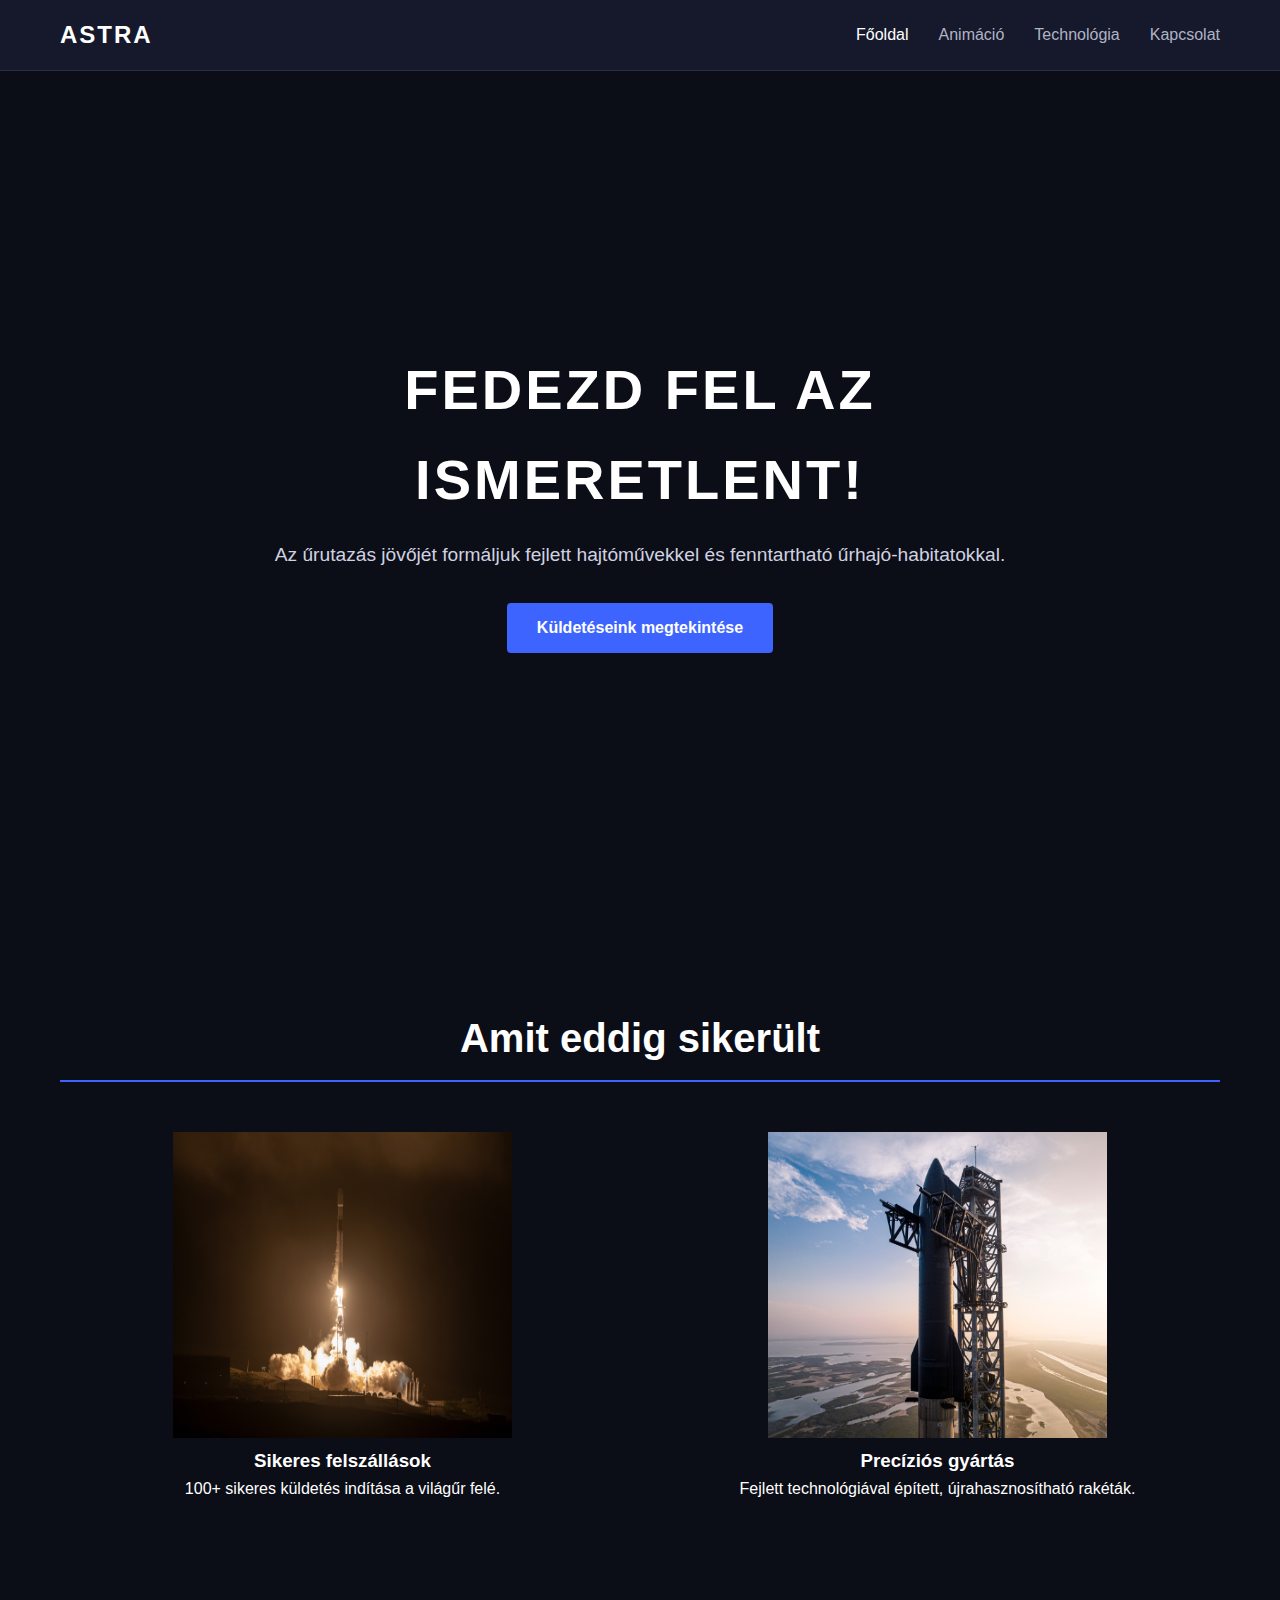
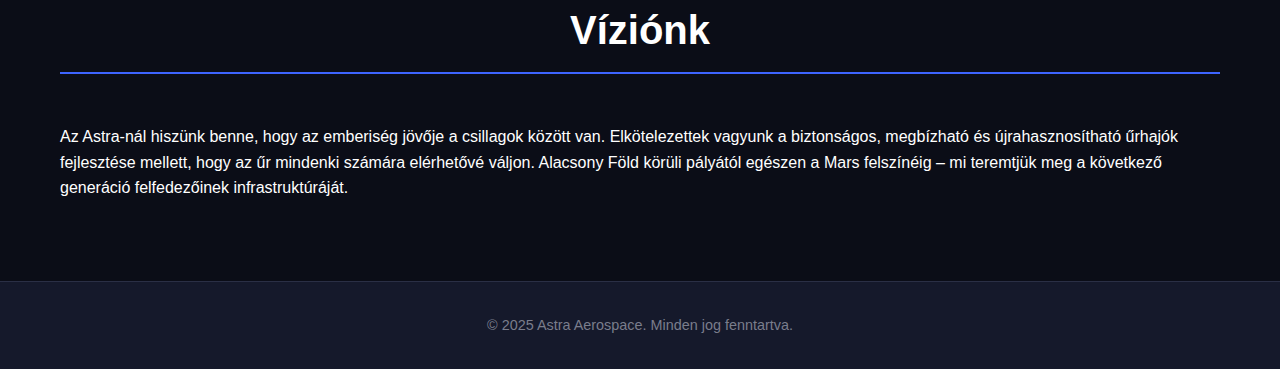
<file: index.html>
<!DOCTYPE html>
<html lang="hu">

<head>
    <meta charset="UTF-8">
    <meta name="viewport" content="width=device-width, initial-scale=1.0">
    <title>Astra Aerospace | Főoldal</title>
    <link rel="stylesheet" href="css/style.css">
</head>

<body>

    <header>
        <div class="container">
            <nav>
                <a href="index.html" class="logo">ASTRA</a>
                <ul class="nav-links">
                    <li><a href="index.html" class="active">Főoldal</a></li>
                    <li><a href="animation.html">Animáció</a></li>
                    <li><a href="table.html">Technológia</a></li>
                    <li><a href="form.html">Kapcsolat</a></li>
                </ul>
            </nav>
        </div>
    </header>

    <main>
        <section class="hero">
            <div class="container hero-content">
                <h1>Fedezd fel az ismeretlent!</h1>
                <p>Az űrutazás jövőjét formáljuk fejlett hajtóművekkel és fenntartható űrhajó-habitatokkal.</p>
                <a href="missions.html" class="btn">Küldetéseink megtekintése</a>
            </div>
        </section>

        <section class="content-section">
            <div class="container">
                <h2>Amit eddig sikerült</h2>
                <div class="missions-grid">
                    <div class="mission-card">
                        <a href="https://www.flickr.com/photos/spacex/52822649093/in/photostream/">
                            <img src="images/52822649093_8e7714f3c7_o.jpg" alt="" style="width: 60%; height: 100%;">
                            <h3>Sikeres felszállások</h3>
                            <p>100+ sikeres küldetés indítása a világűr felé.</p>
                        </a>
                    </div>
                    <div class="mission-card">
                        <a href="https://www.flickr.com/photos/spacex/52822624215/">
                            <img src="images/52822624215_2e5d62e50a_o.jpg" alt="" style="width: 60%; height: 100%;">
                            <h3>Precíziós gyártás</h3>
                            <p>Fejlett technológiával épített, újrahasznosítható rakéták.</p>
                        </a>
                    </div>
                </div>
            </div>
        </section>

        <section class="content-section">
            <div class="container">
                <h2>Víziónk</h2>
                <p>
                    Az Astra-nál hiszünk benne, hogy az emberiség jövője a csillagok között van.
                    Elkötelezettek vagyunk a biztonságos, megbízható és újrahasznosítható űrhajók fejlesztése mellett,
                    hogy az űr mindenki számára elérhetővé váljon.
                    Alacsony Föld körüli pályától egészen a Mars felszínéig – mi teremtjük meg a következő generáció
                    felfedezőinek infrastruktúráját.
                </p>
            </div>
        </section>
    </main>

    <footer>
        <div class="container">
            <p>&copy; 2025 Astra Aerospace. Minden jog fenntartva.</p>
        </div>
    </footer>

</body>

</html>
</file>
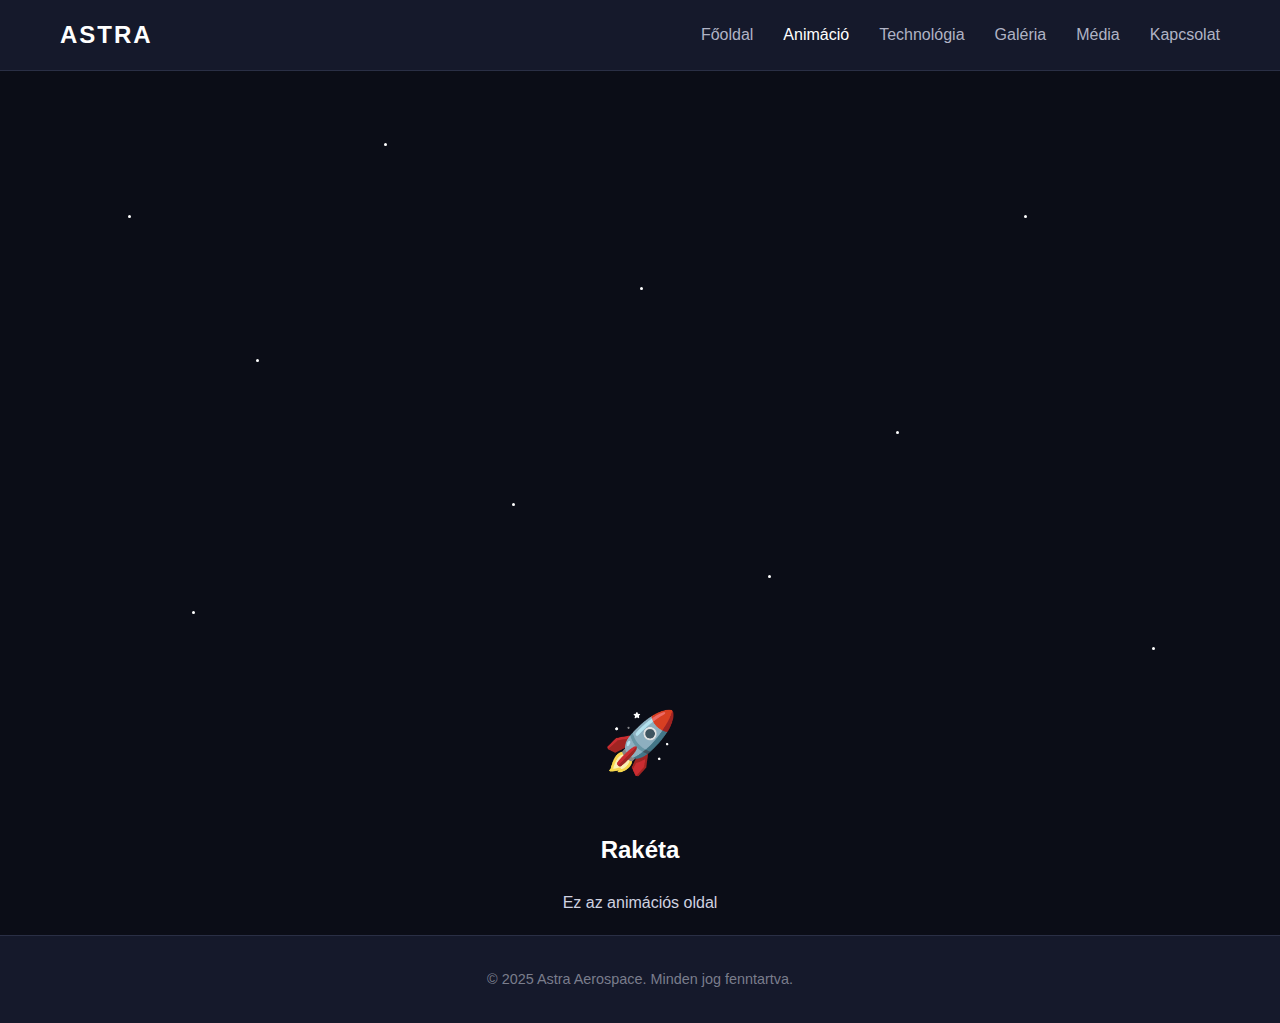
<file: animation.html>
<!DOCTYPE html>
<html lang="hu">

<head>
    <meta charset="UTF-8">
    <meta name="viewport" content="width=device-width, initial-scale=1.0">
    <title>Animáció</title>
    <link rel="stylesheet" href="css/style.css">
    <link rel="stylesheet" href="css/animation.css">
</head>

<body>
    <header>
        <div class="container">
            <nav>
                <a href="index.html" class="logo">ASTRA</a>
                <ul class="nav-links">
                    <li><a href="index.html">Főoldal</a></li>
                    <li><a href="animation.html" class="active">Animáció</a></li>
                    <li><a href="table.html">Technológia</a></li>
                    <li><a href="gallery.html">Galéria</a></li>
                    <li><a href="media.html">Média</a></li>
                    <li><a href="form.html">Kapcsolat</a></li>
                </ul>
            </nav>
        </div>
    </header>
    <main>
        <section class="animation-section">
            <div class="animation-container">
                <div class="star" style="left: 10%; top: 20%;"></div>
                <div class="star" style="left: 20%; top: 40%;"></div>
                <div class="star" style="left: 30%; top: 10%;"></div>
                <div class="star" style="left: 40%; top: 60%;"></div>
                <div class="star" style="left: 50%; top: 30%;"></div>
                <div class="star" style="left: 60%; top: 70%;"></div>
                <div class="star" style="left: 70%; top: 50%;"></div>
                <div class="star" style="left: 80%; top: 20%;"></div>
                <div class="star" style="left: 90%; top: 80%;"></div>
                <div class="star" style="left: 15%; top: 75%;"></div>
                <div class="rocket">
                    <div class="rocket-body">🚀</div>
                </div>
            </div>
            <div class="container" style="position: relative; z-index: 10;">
                <h2 style="color: white; text-align: center; margin-top: 40px;">Rakéta</h2>
                <p
                    style="color: #d0d2e0; text-align: center; max-width: 600px; margin: 20px auto; font-family: Arial, Helvetica, sans-serif;">
                    Ez az animációs oldal
                </p>
            </div>
        </section>
    </main>
    <footer>
        <div class="container">
            <p>&copy; 2025 Astra Aerospace. Minden jog fenntartva.</p>
        </div>
    </footer>
</body>

</html>
</file>
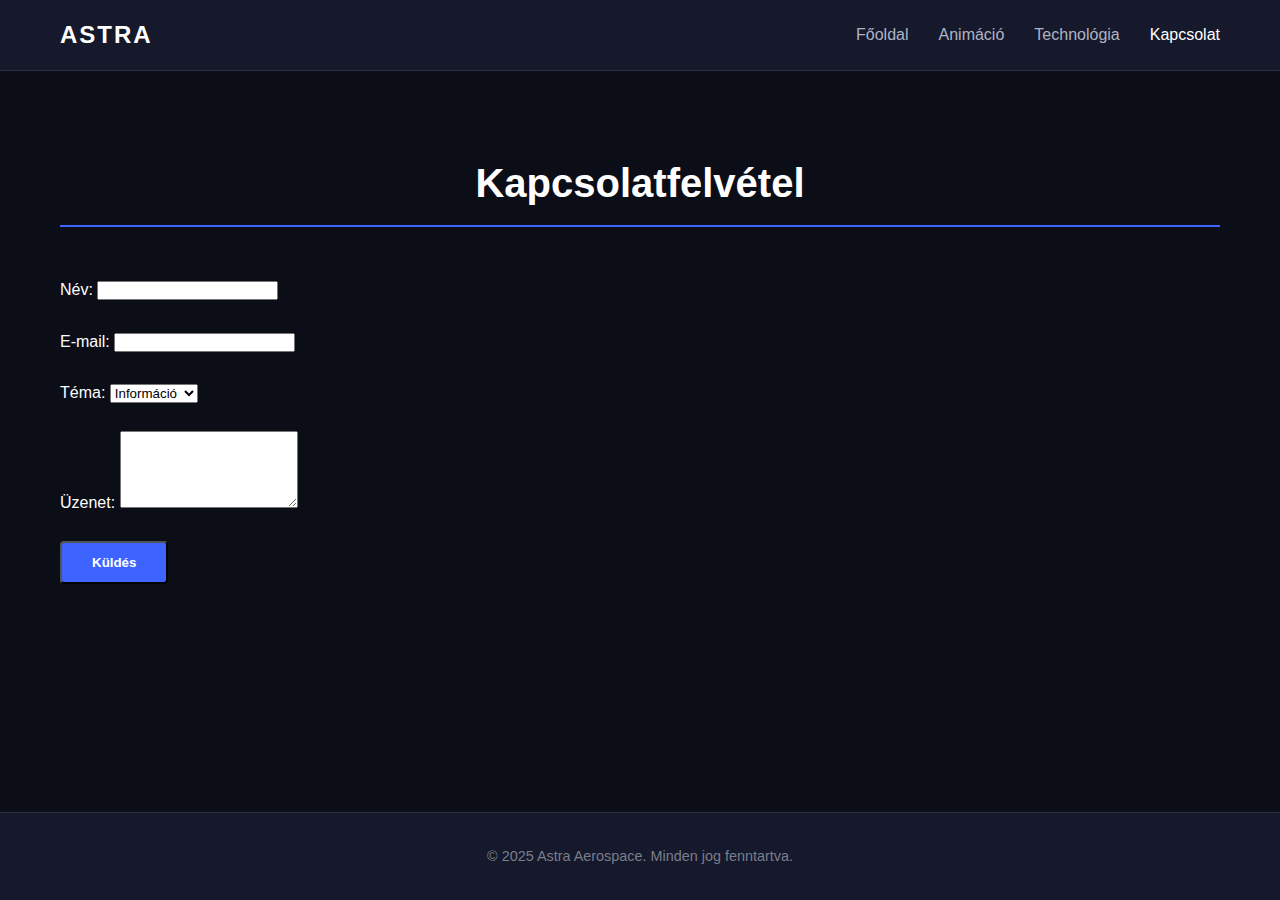
<file: form.html>
<!DOCTYPE html>
<html lang="hu">

<head>
    <meta charset="UTF-8">
    <meta name="viewport" content="width=device-width, initial-scale=1.0">
    <title>Astra Aerospace | Kapcsolat</title>
    <link rel="stylesheet" href="css/style.css">
</head>

<body>

    <header>
        <div class="container">
            <nav>
                <a href="index.html" class="logo">ASTRA</a>
                <ul class="nav-links">
                    <li><a href="index.html">Főoldal</a></li>
                    <li><a href="animation.html">Animáció</a></li>
                    <li><a href="table.html">Technológia</a></li>
                    <li><a href="form.html" class="active">Kapcsolat</a></li>
                </ul>
            </nav>
        </div>
    </header>

    <main>
        <section class="content-section">
            <div class="container">
                <h2>Kapcsolatfelvétel</h2>
                <form">
                    <label for="name">Név:</label>
                    <input type="text" id="name" name="name" required>
                    <br><br>

                    <label for="email">E-mail:</label>
                    <input type="email" id="email" name="email" required>
                    <br><br>

                    <label for="subject">Téma:</label>
                    <select id="subject" name="subject">
                        <option value="info">Információ</option>
                        <option value="partnership">Partnerség</option>
                        <option value="career">Karrier</option>
                    </select>
                    <br><br>

                    <label for="message">Üzenet:</label>
                    <textarea id="message" name="message" rows="5" required></textarea>
                    <br><br>

                    <input type="submit" value="Küldés" class="btn">
                </form>
            </div>
        </section>
    </main>

    <footer>
        <div class="container">
            <p>&copy; 2025 Astra Aerospace. Minden jog fenntartva.</p>
        </div>
    </footer>

</body>

</html>
</file>
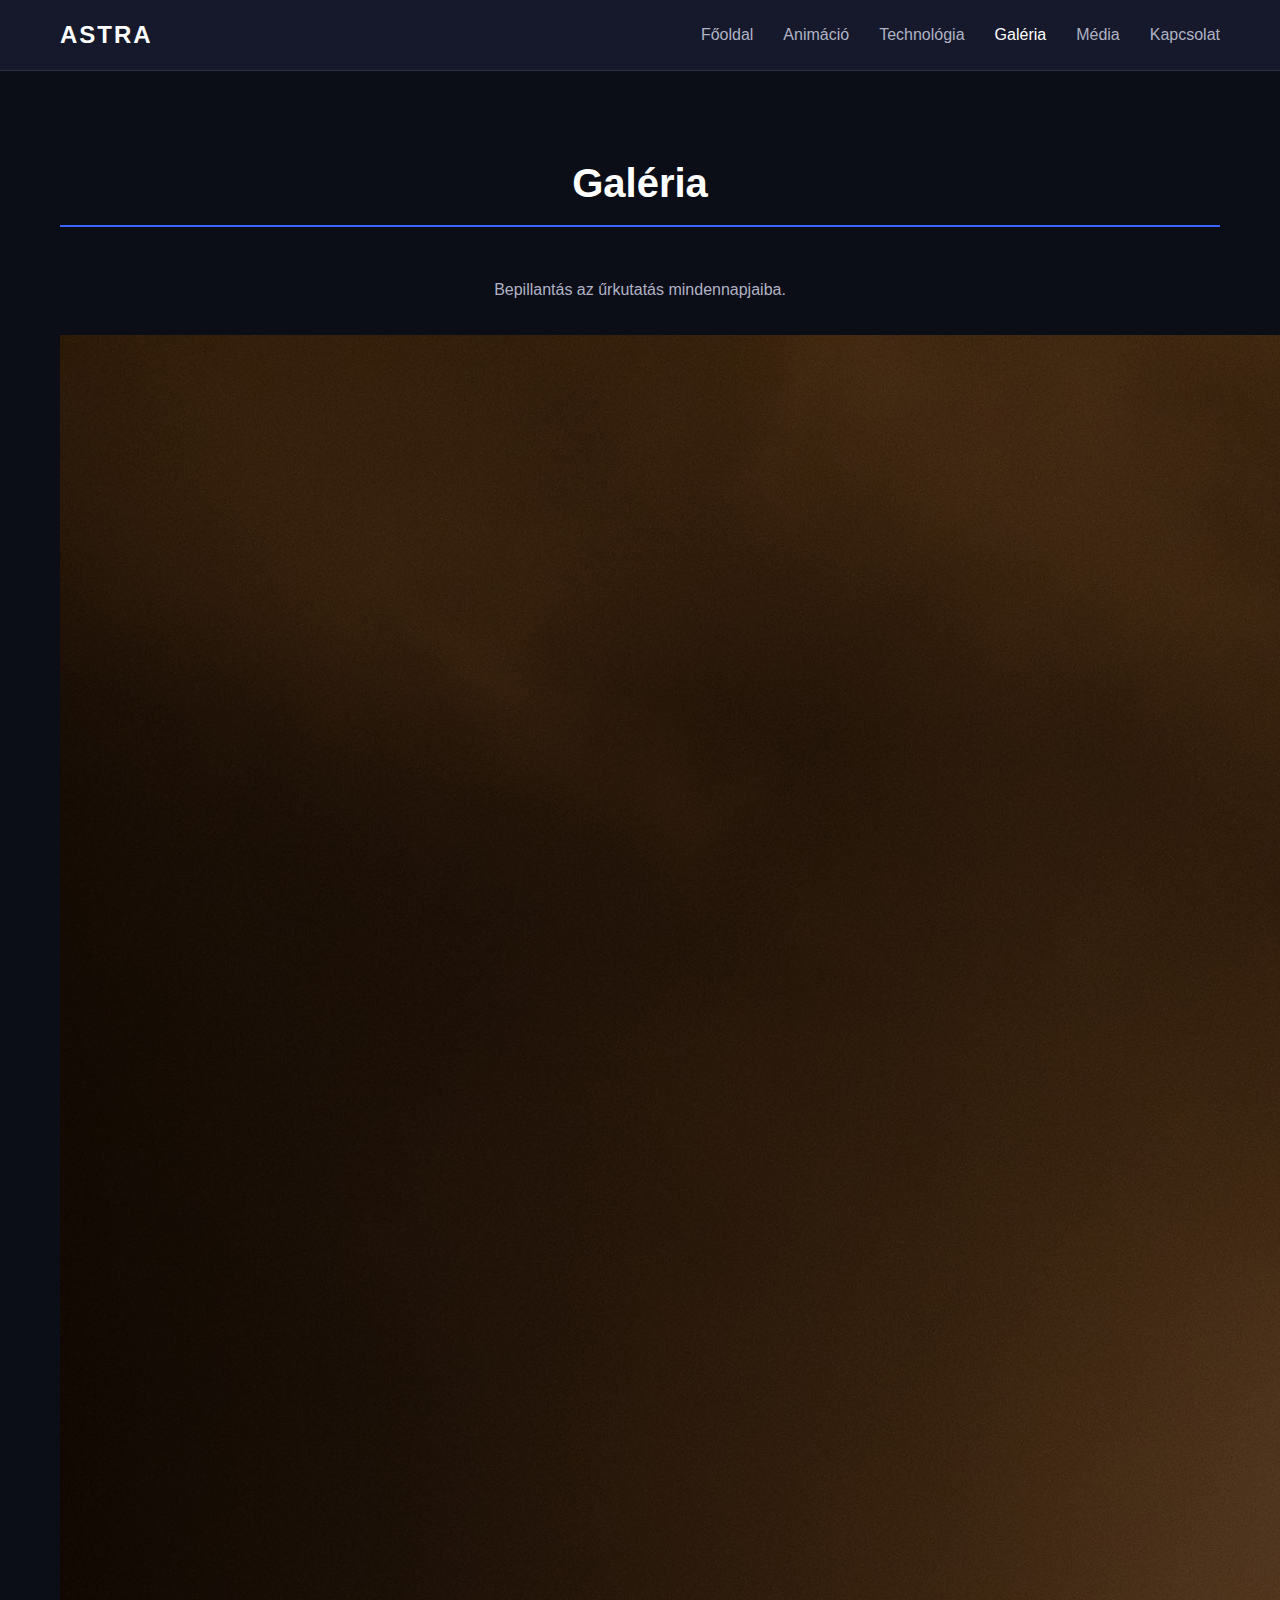
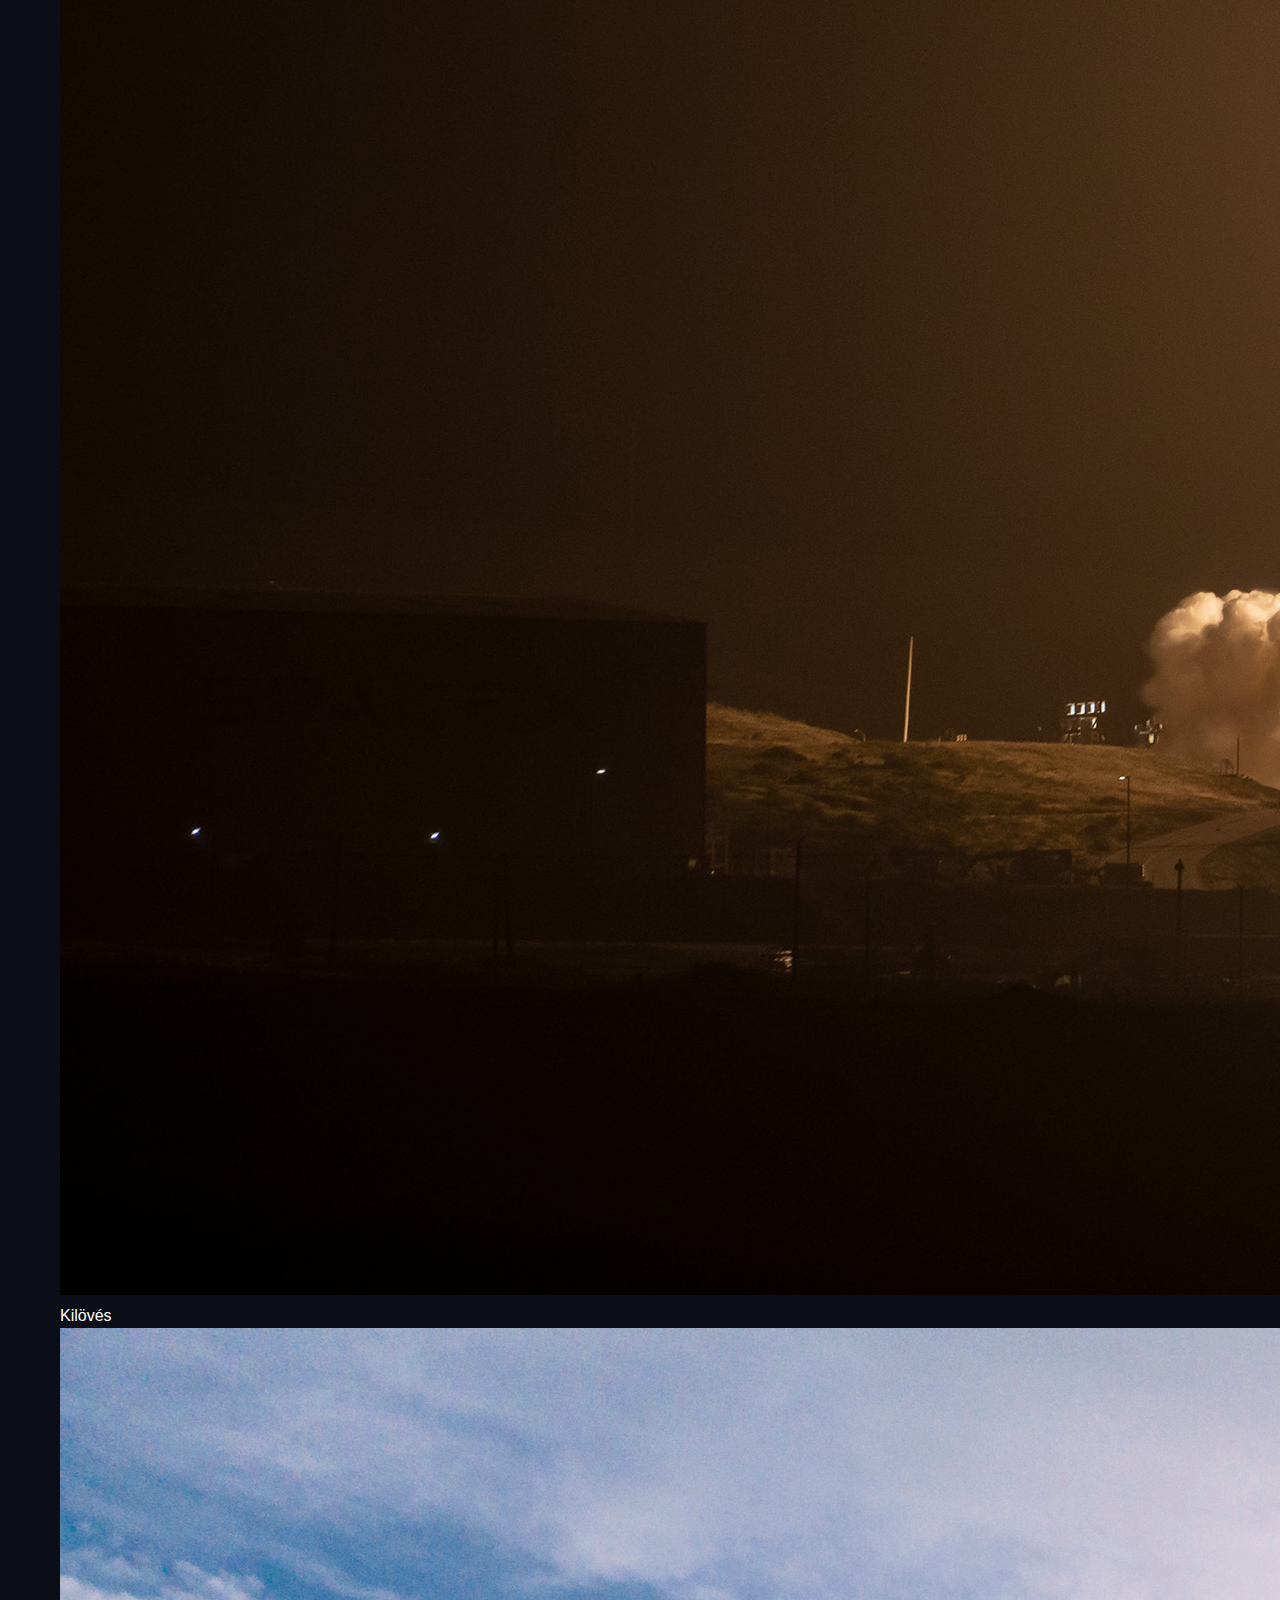
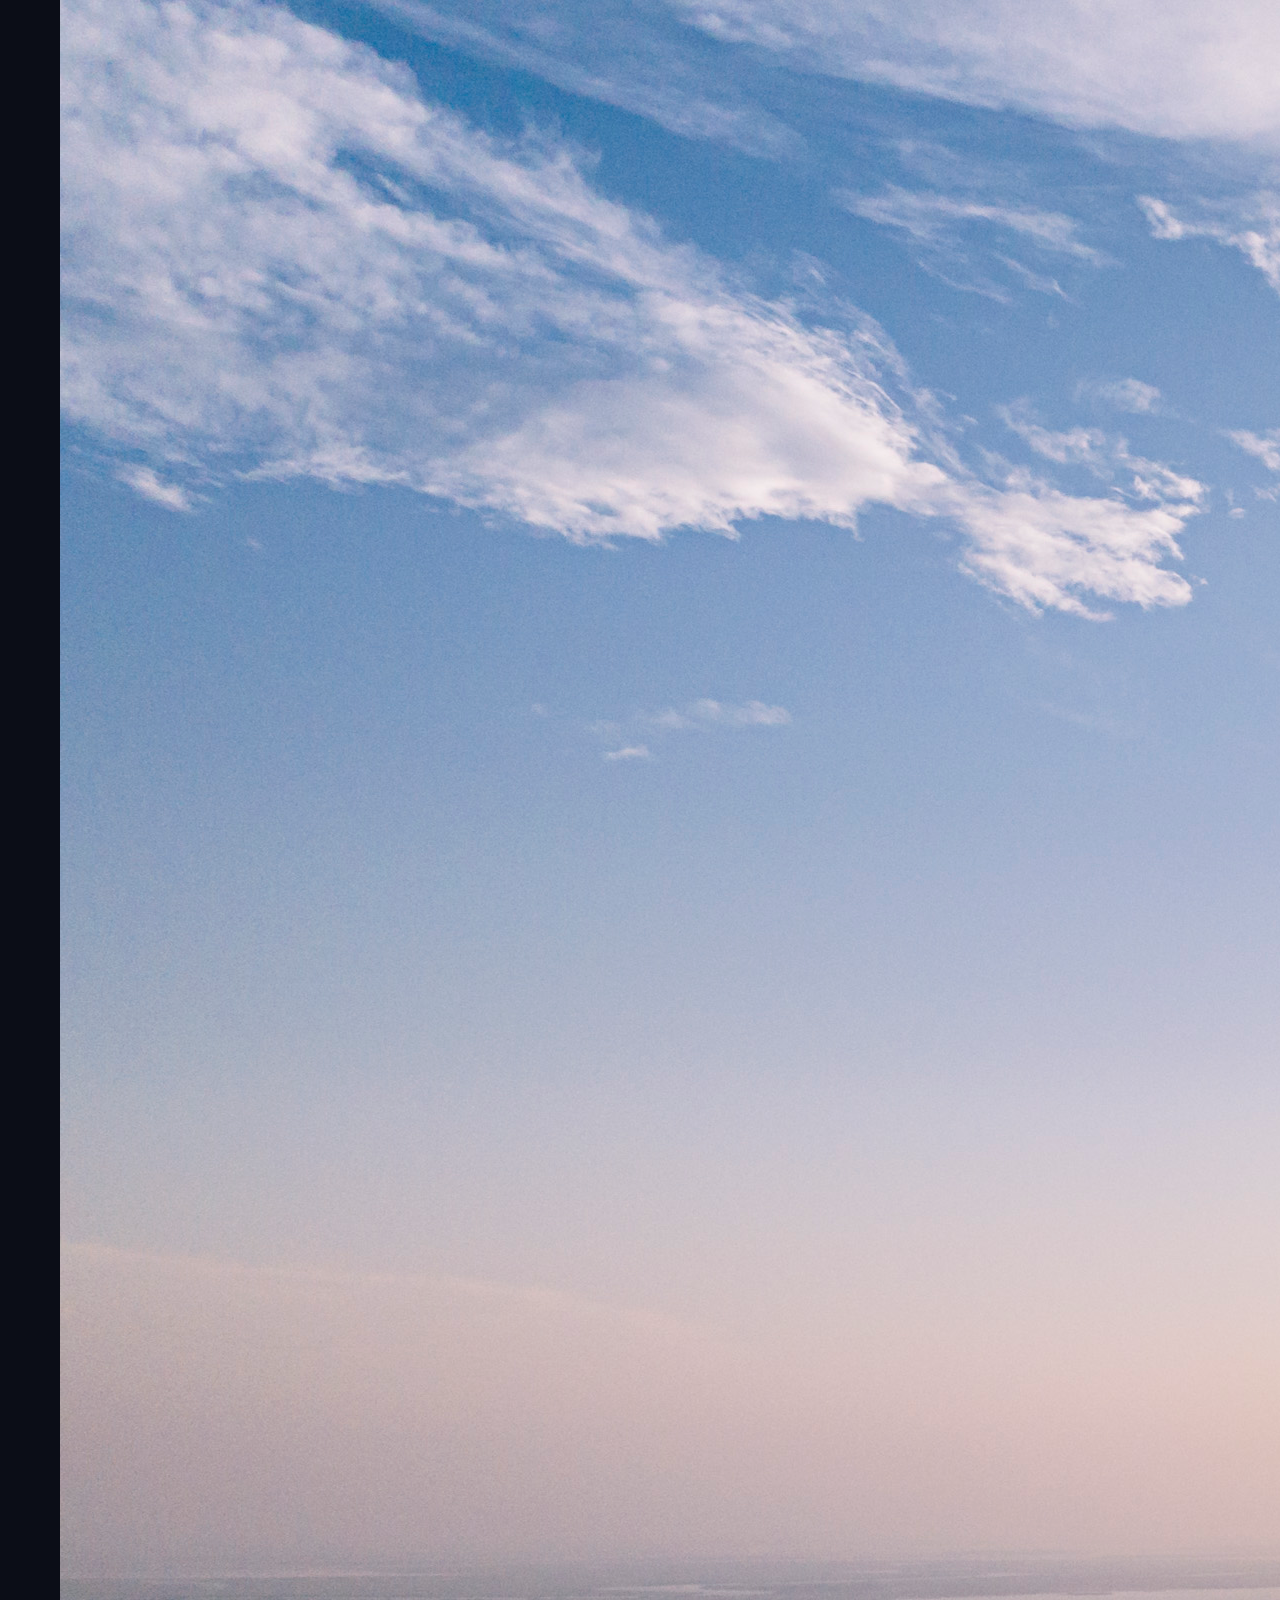
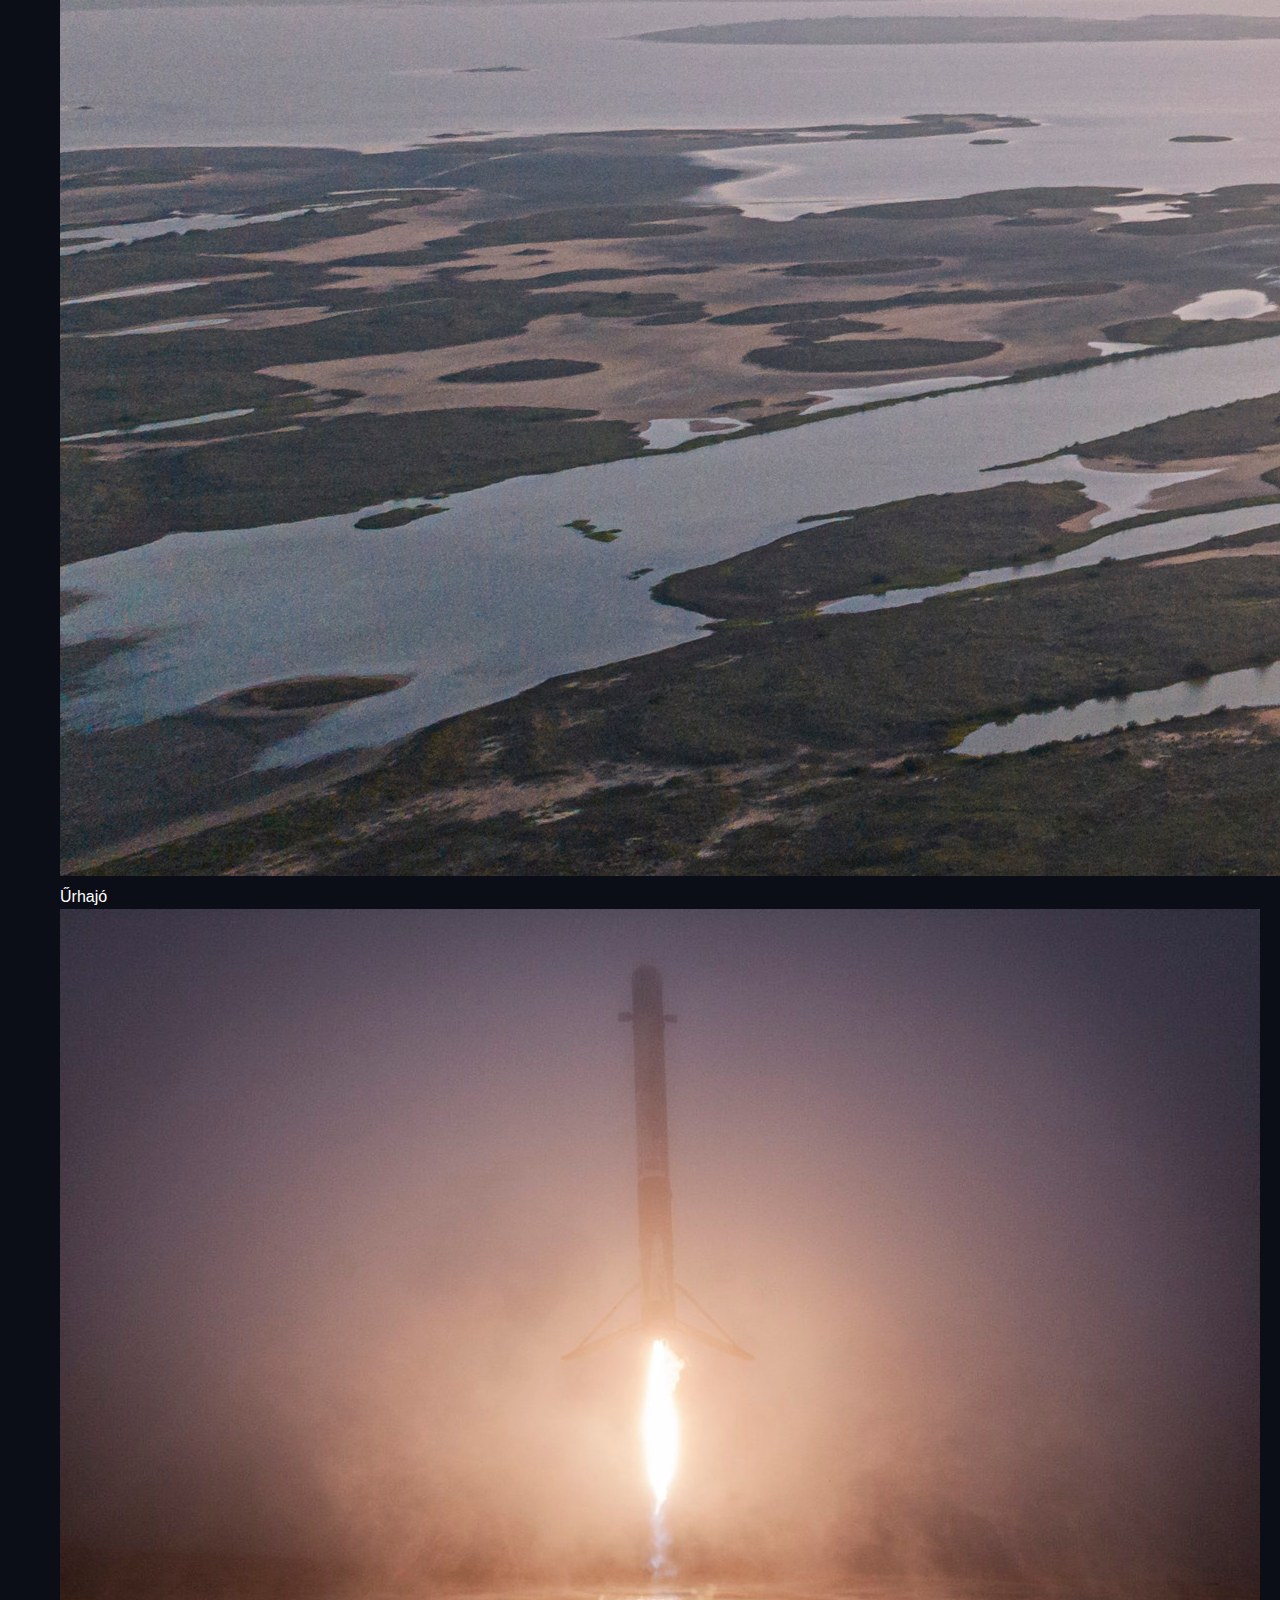
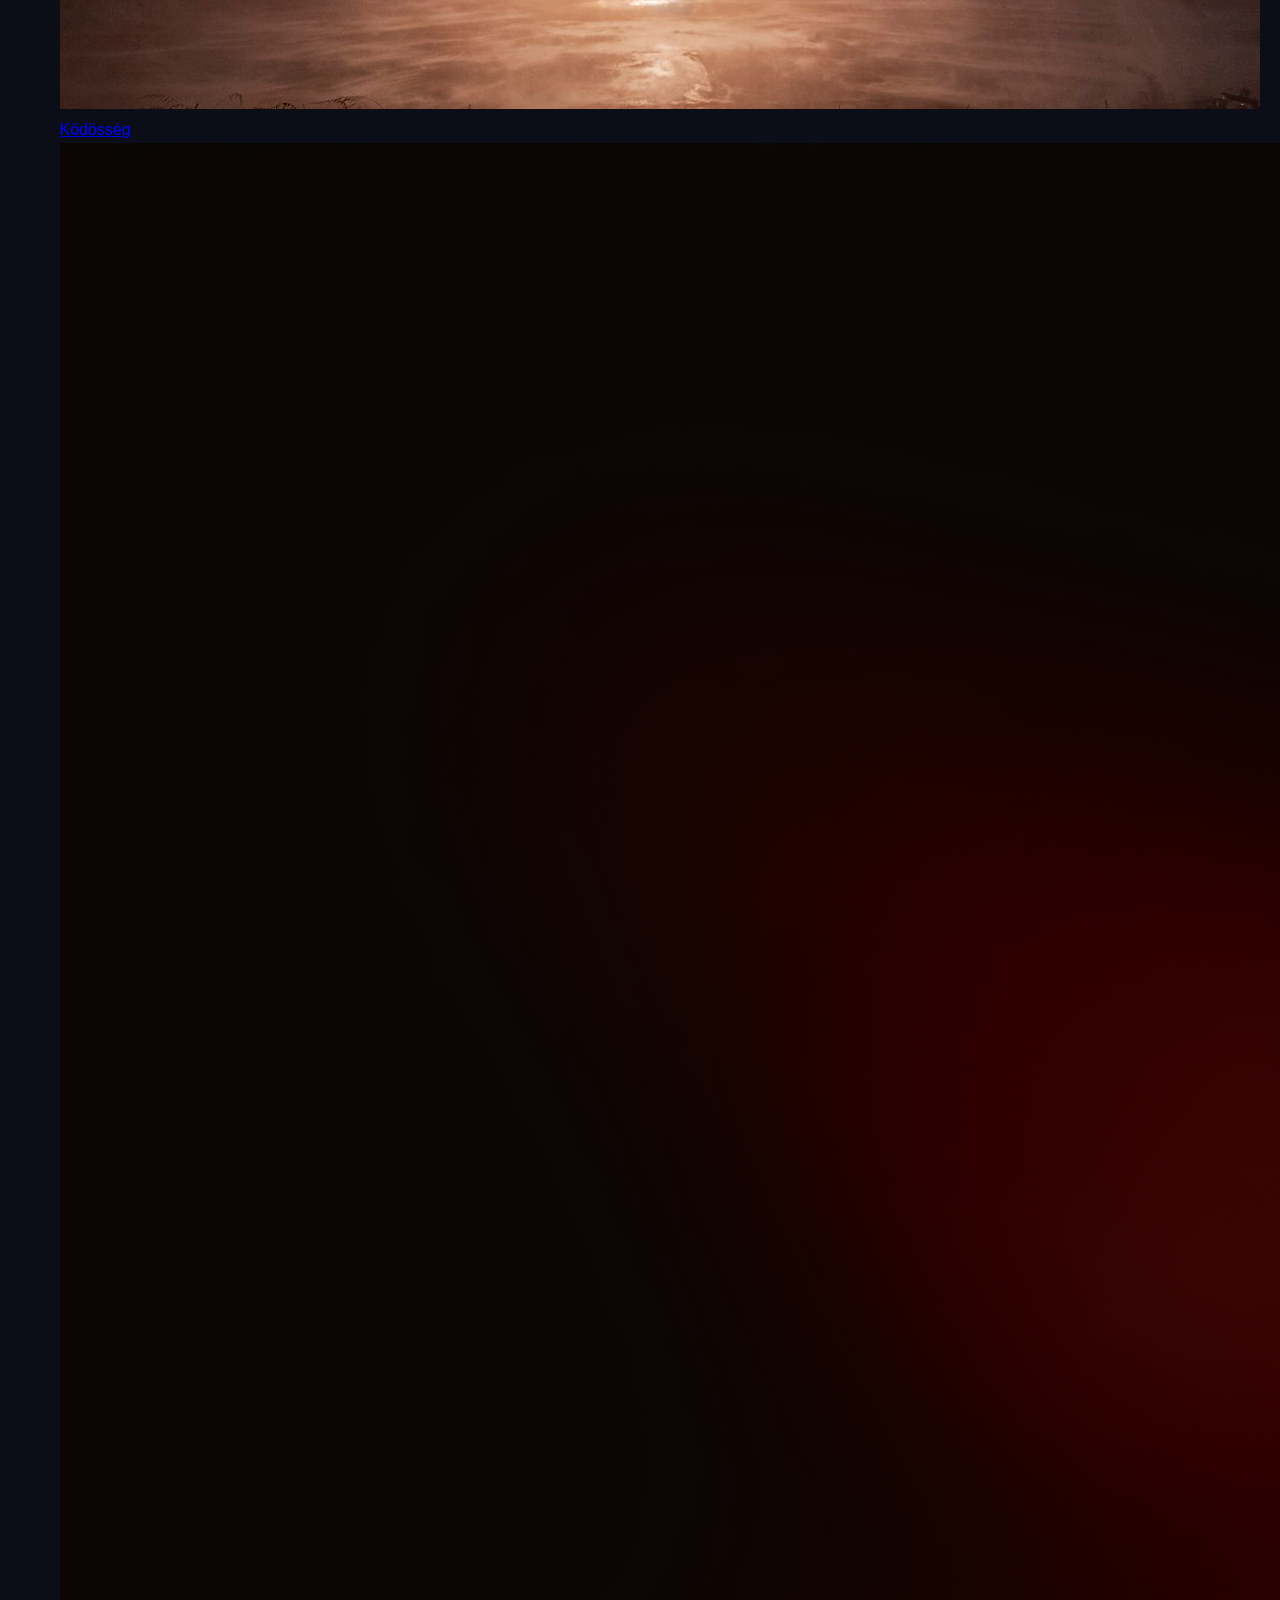
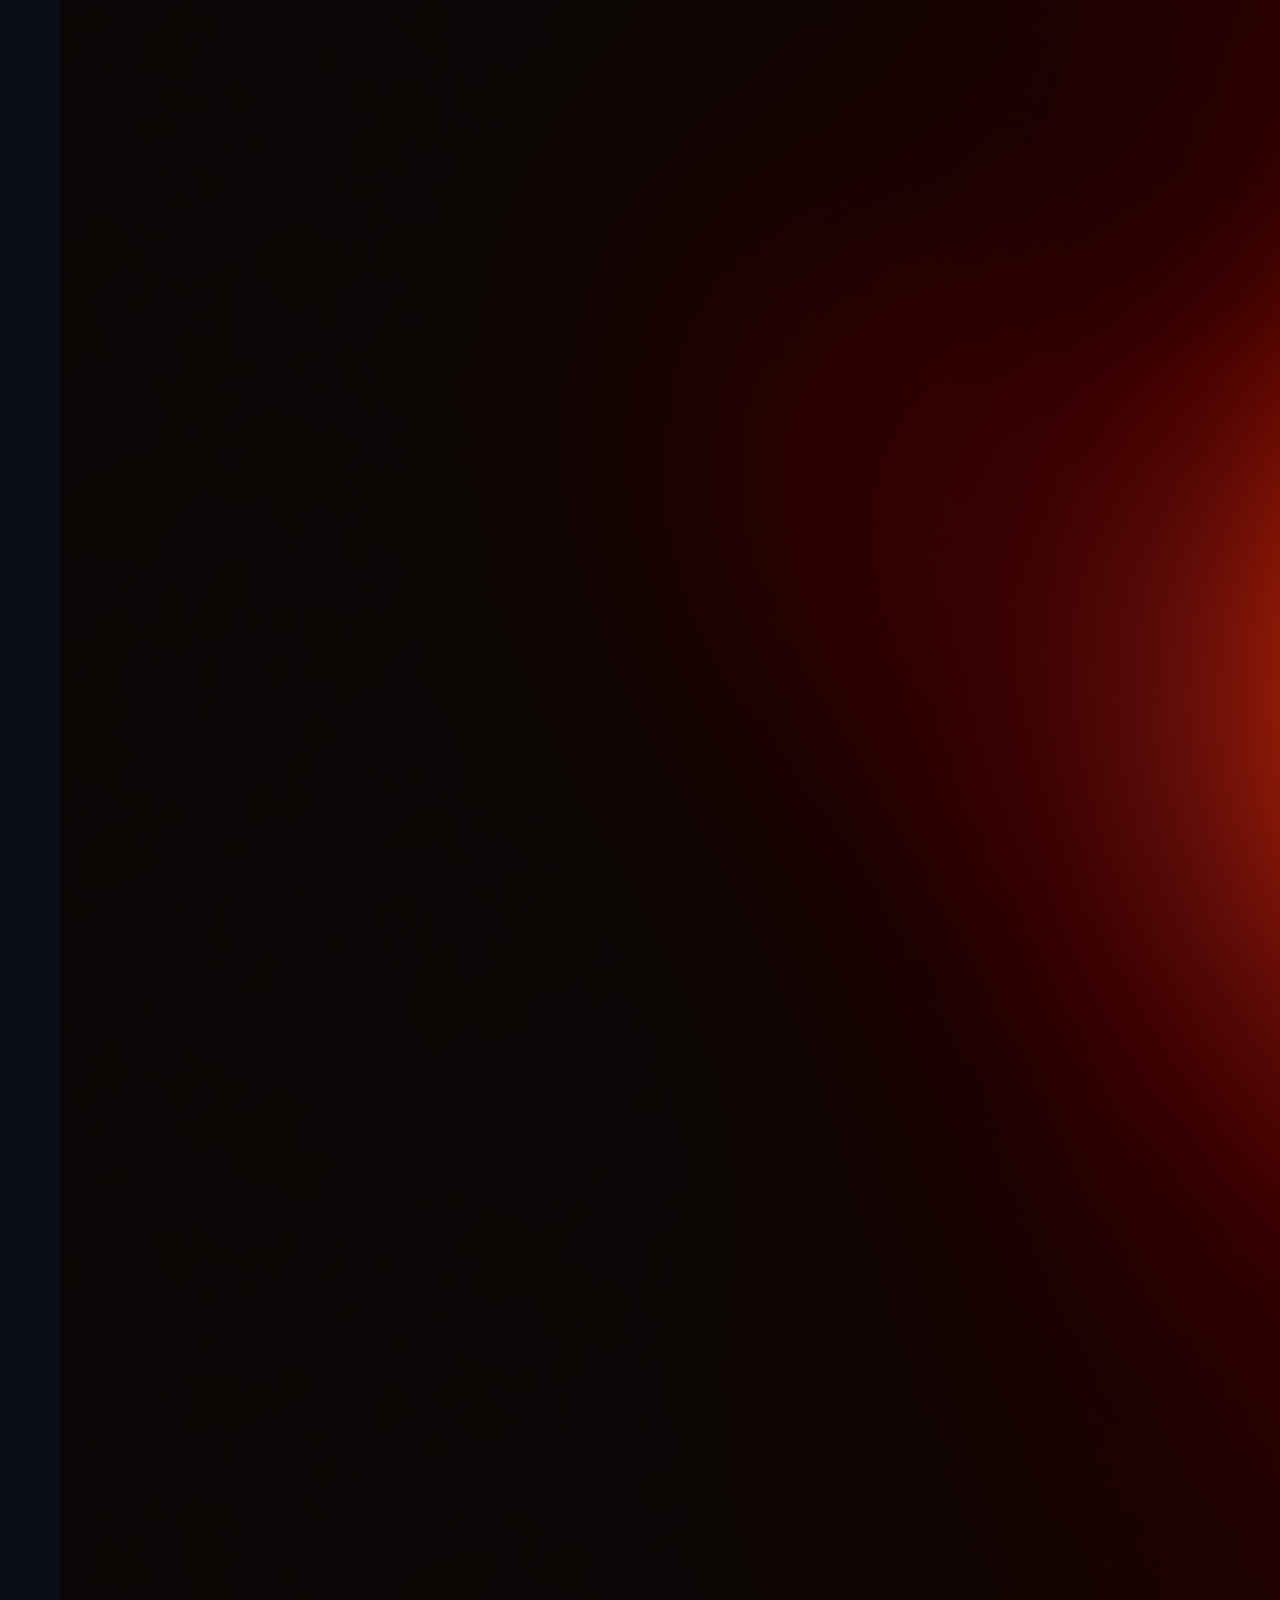
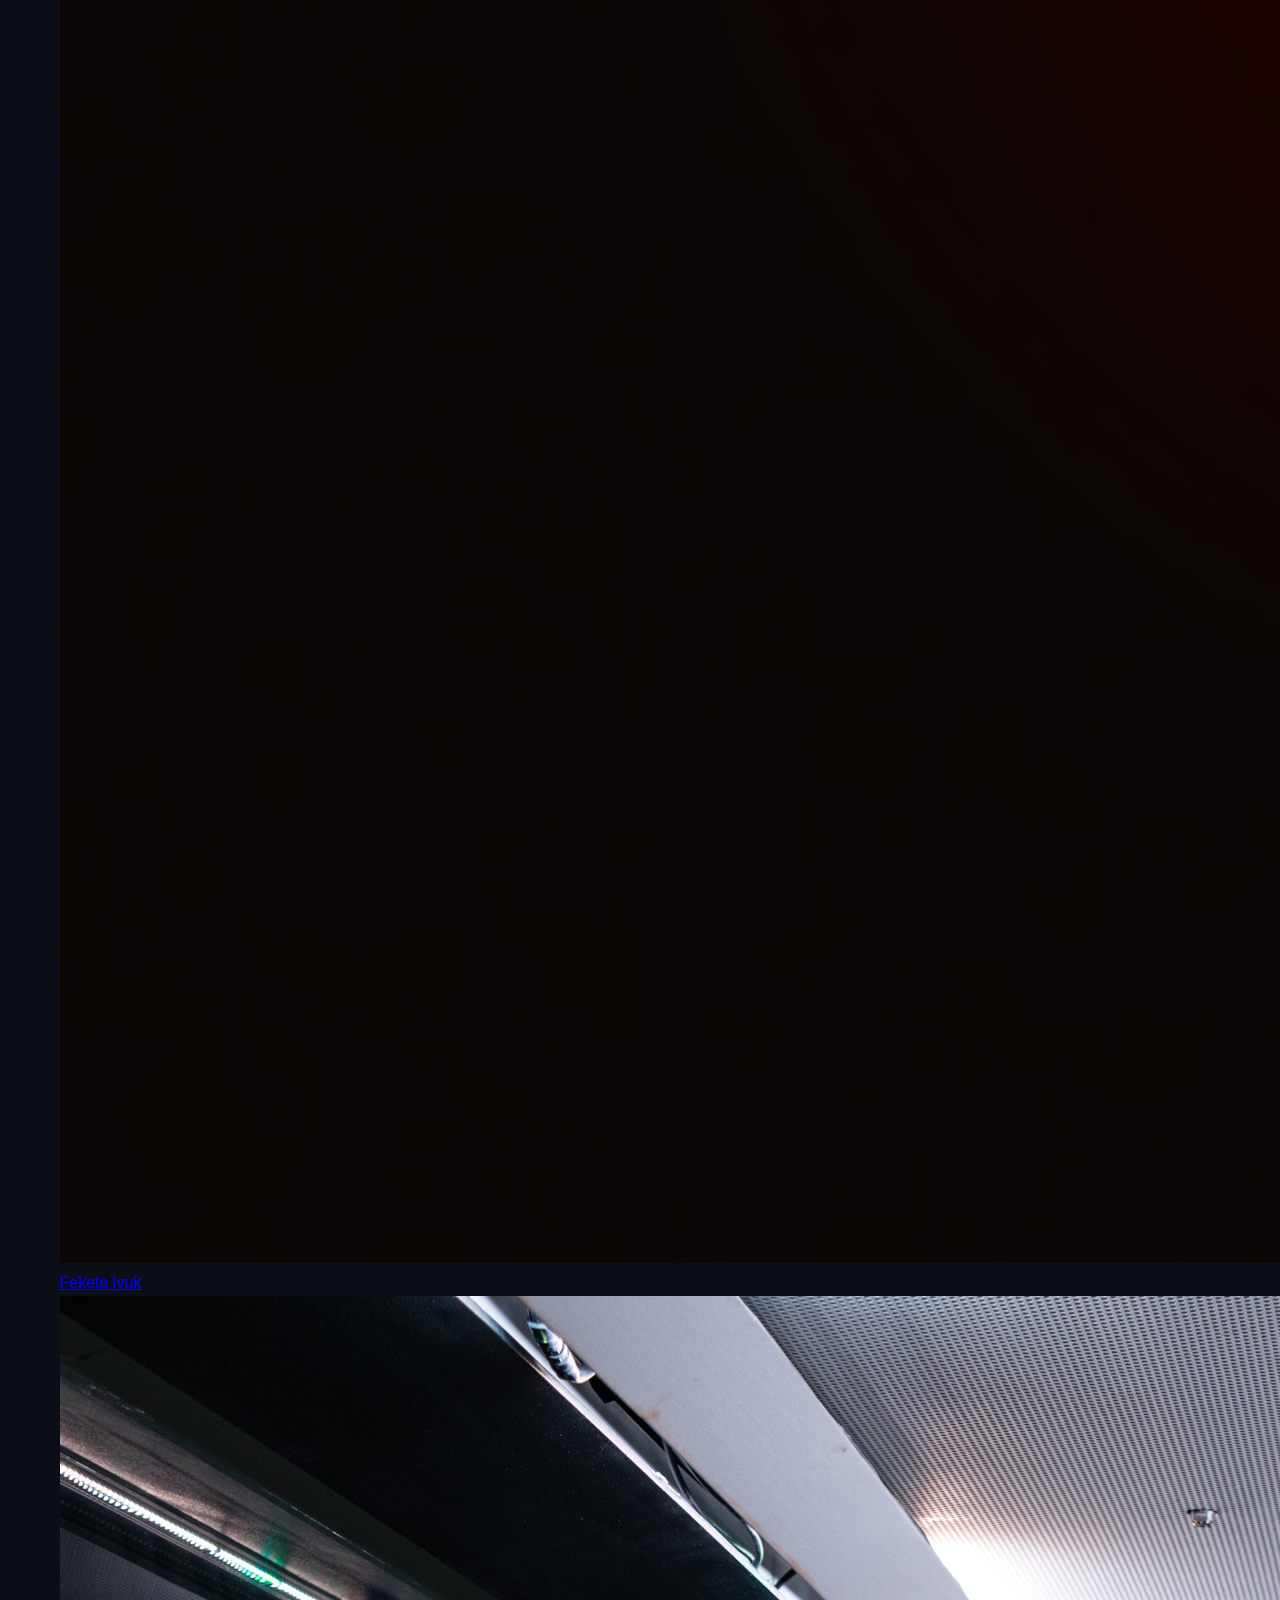
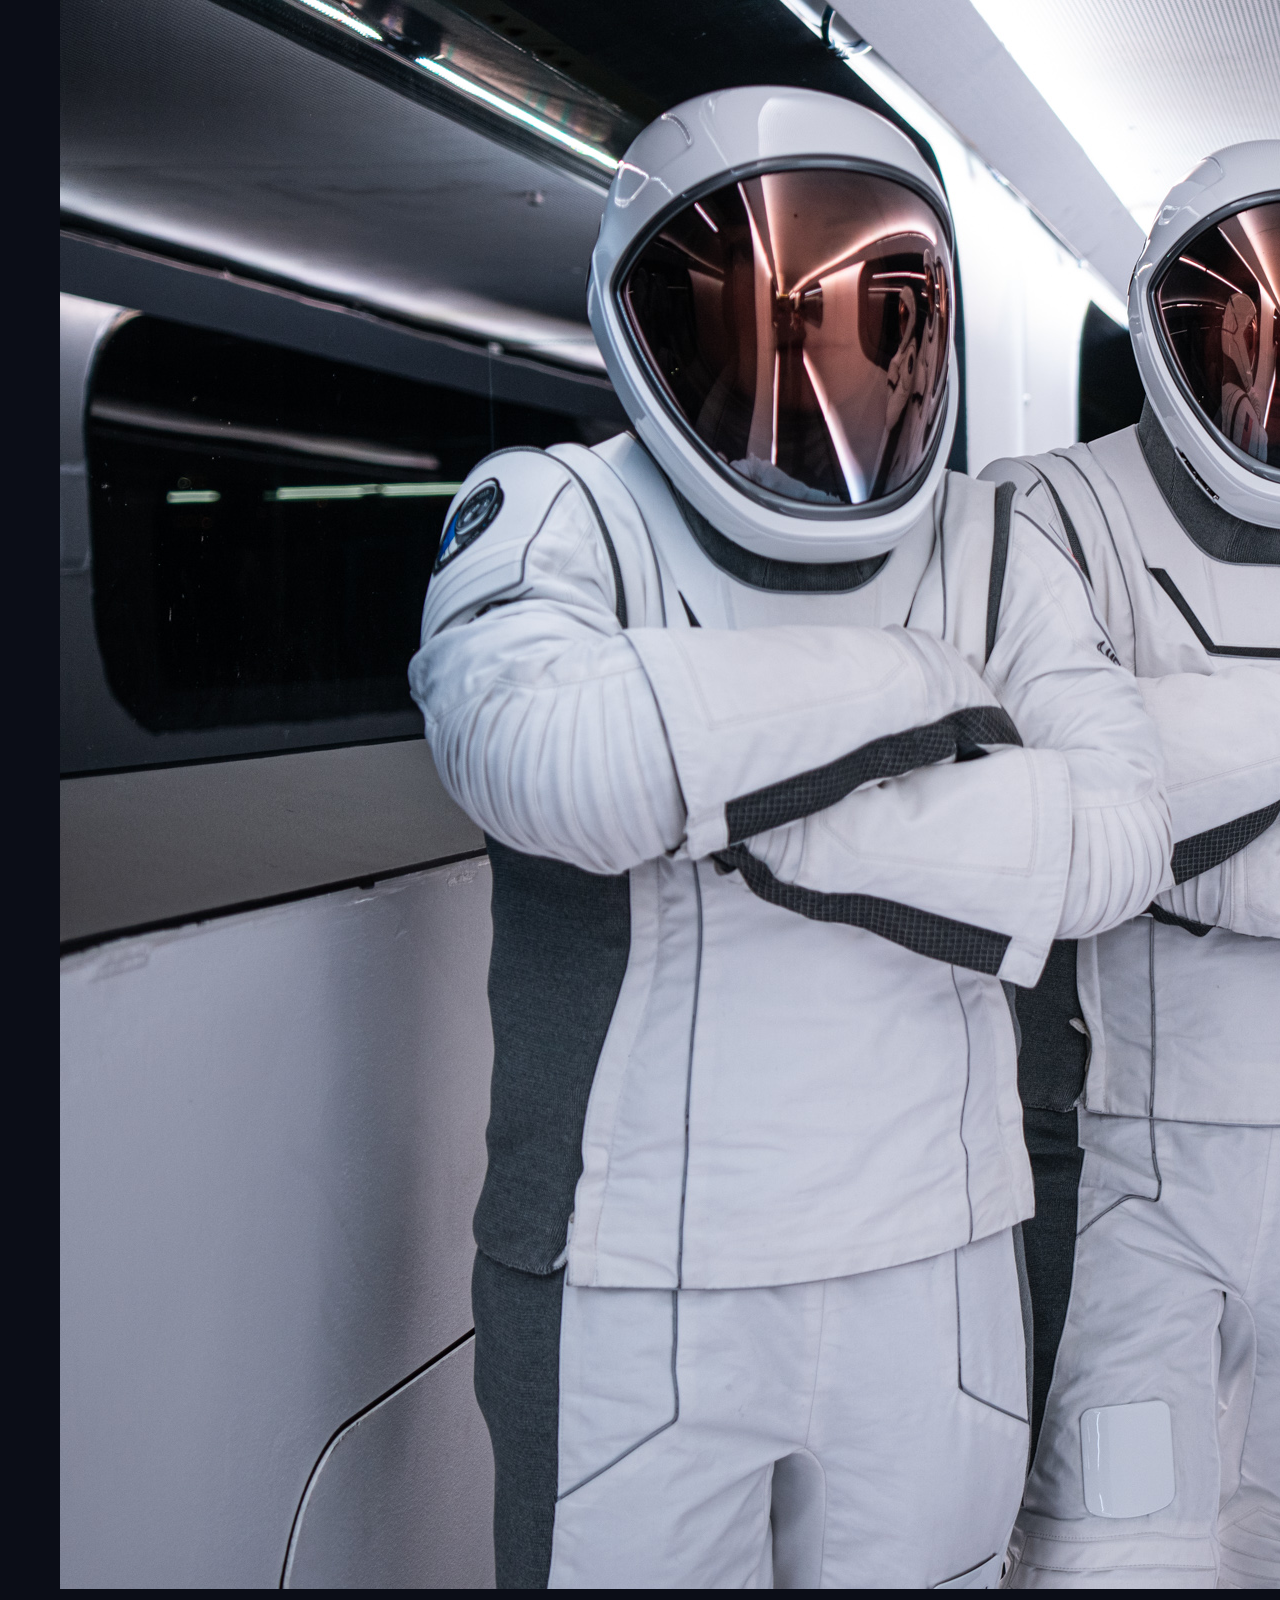
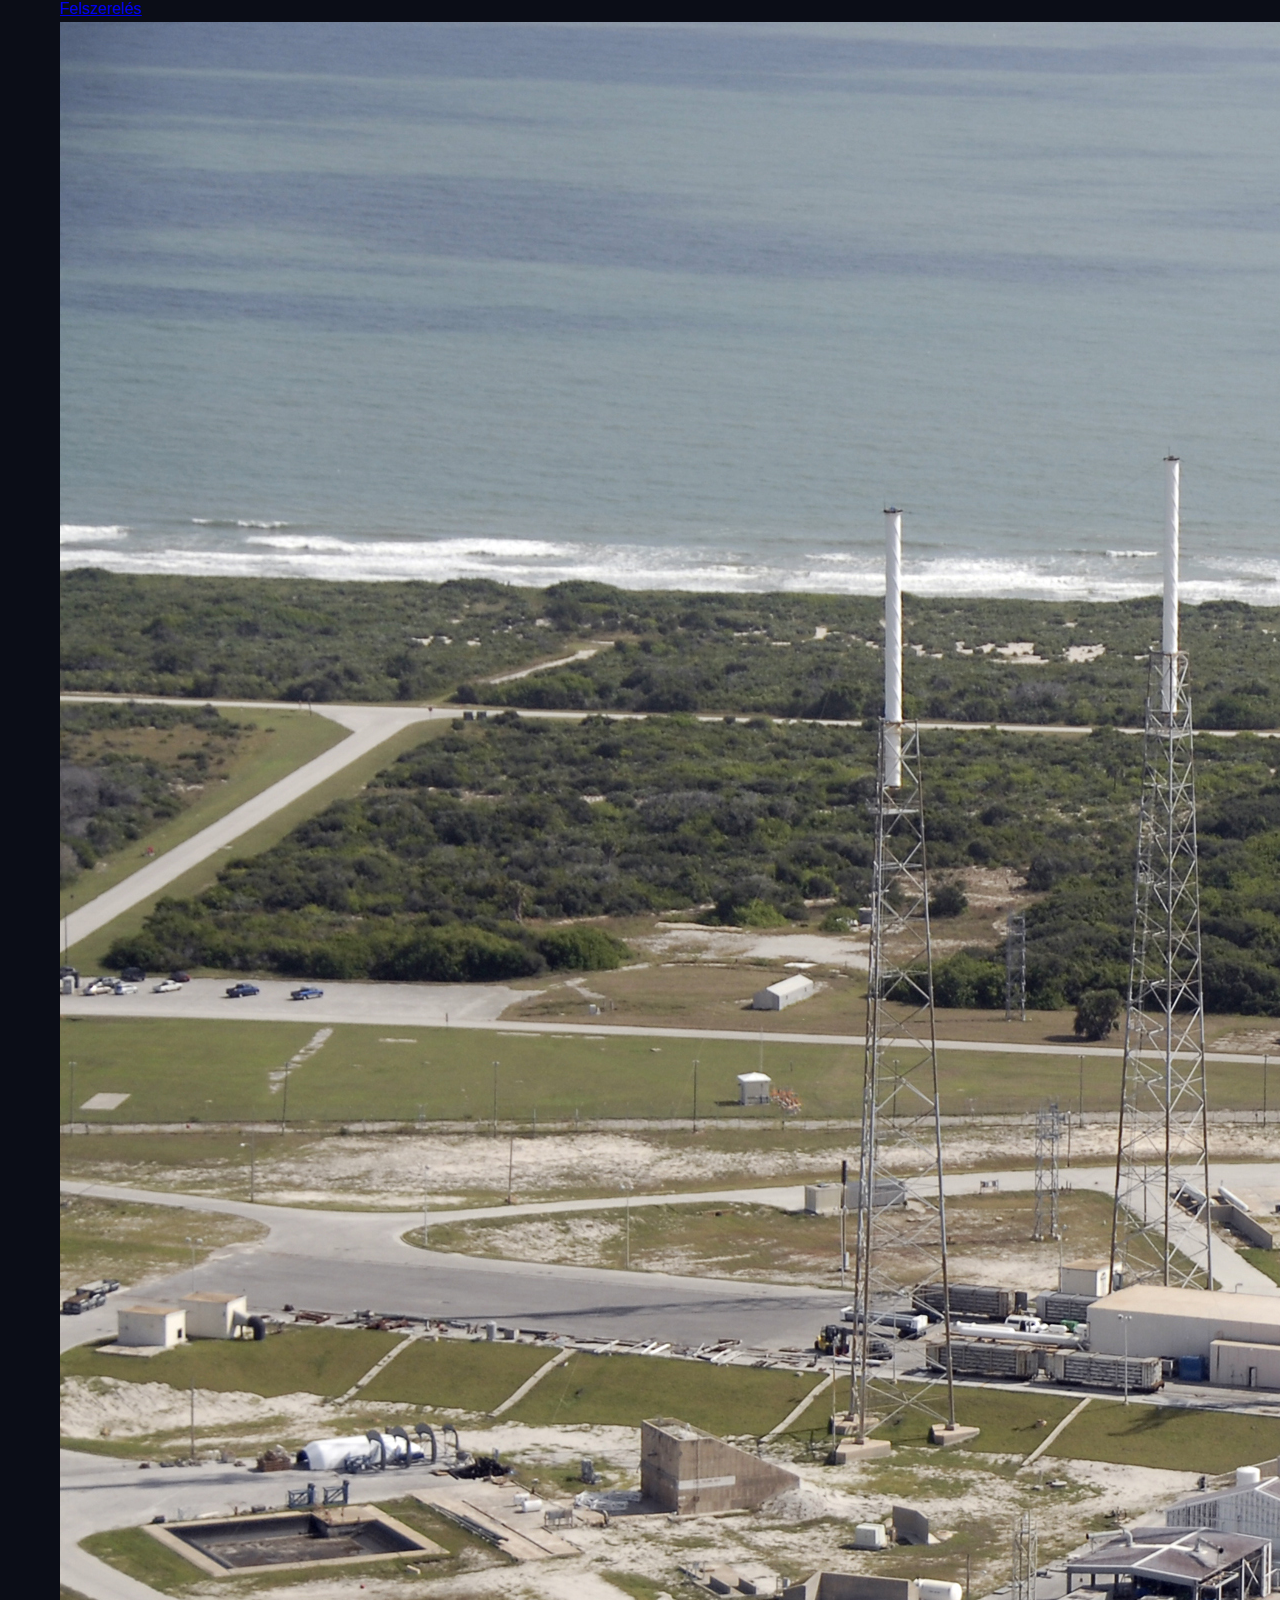
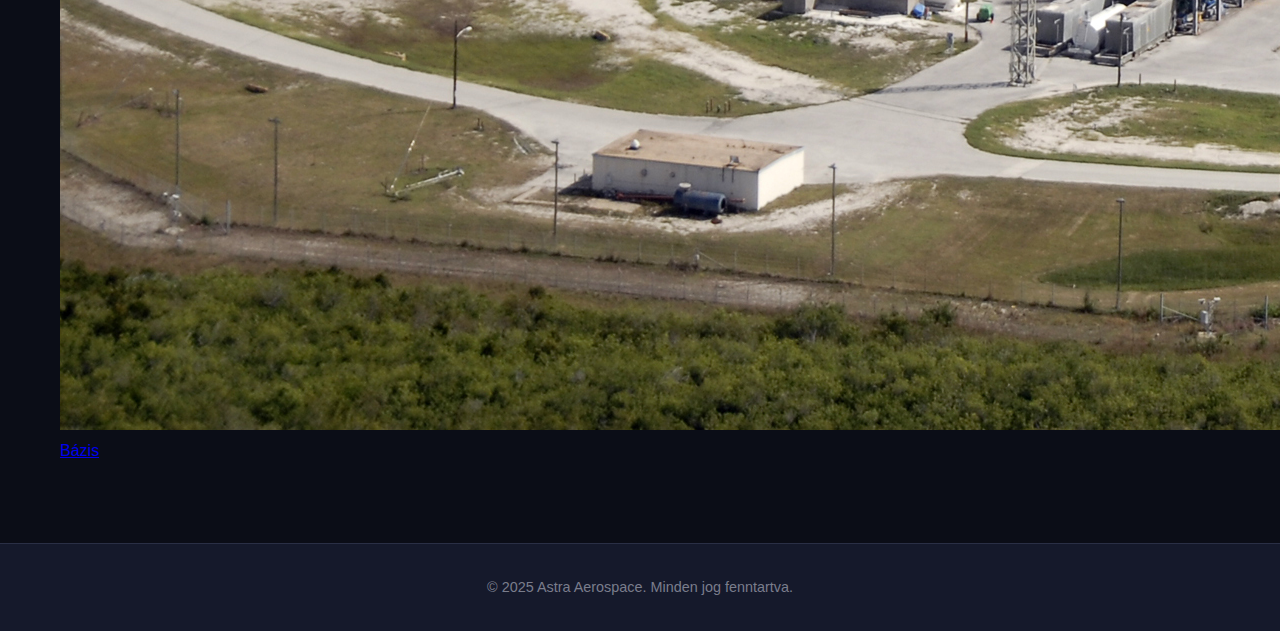
<file: gallery.html>
<!DOCTYPE html>
<html lang="hu">

<head>
    <meta charset="UTF-8">
    <meta name="viewport" content="width=device-width, initial-scale=1.0">
    <title>Astra Aerospace | Galéria</title>
    <link rel="stylesheet" href="css/style.css">
</head>

<body>

    <header>
        <div class="container">
            <nav>
                <a href="index.html" class="logo">ASTRA</a>
                <ul class="nav-links">
                    <li><a href="index.html">Főoldal</a></li>
                    <li><a href="animation.html">Animáció</a></li>
                    <li><a href="table.html">Technológia</a></li>
                    <li><a href="gallery.html" class="active">Galéria</a></li>
                    <li><a href="media.html">Média</a></li>
                    <li><a href="form.html">Kapcsolat</a></li>
                </ul>
            </nav>
        </div>
    </header>

    <main>
        <section class="content-section">
            <div class="container">
                <h2>Galéria</h2>
                <p style="text-align: center; margin-bottom: 2rem; color: #b0b3c5;">Bepillantás az űrkutatás
                    mindennapjaiba.</p>

                <div class="gallery-grid">
                    <div class="gallery-item">
                        <a href="https://www.flickr.com/photos/spacex/52822649093/in/photostream/">
                            <img src="images/52822649093_8e7714f3c7_o.jpg" alt="Galéria kép 1">
                        </a>
                        <div class="overlay">Kilövés</div>
                    </div>
                    <div class="gallery-item">
                        <a href="https://www.flickr.com/photos/spacex/52822624215/in/photostream/">
                            <img src="images/52822624215_2e5d62e50a_o.jpg" alt="Galéria kép 2">
                        </a>
                        <div class="overlay">Űrhajó</div>
                    </div>
                    <div class="gallery-item">
                        <a
                            href="https://www.asc-csa.gc.ca/images/recherche/tiles/bc267e59-c70d-47df-9804-ec9516d3d933.jpg">
                            <img src="images/D85jdSUUYAAVVZ4.jpeg" alt="Galéria kép 3">
                            <div class="overlay">Ködösség</div>
                        </a>
                    </div>
                    <div class="gallery-item">
                        <a href="https://en.wikipedia.org/wiki/Black_hole">
                            <img src="images/Black_hole_-_Messier_87_crop_max_res.jpg" alt="Galéria kép 4">
                            <div class="overlay">Fekete lyuk</div>
                        </a>
                    </div>
                    <div class="gallery-item">
                        <a href="https://pbs.twimg.com/media/GV0plqCa0AAZspR?format=jpg&name=4096x4096">
                            <img src="images/images.jpg" alt="Galéria kép 5">
                            <div class="overlay">Felszerelés</div>
                        </a>
                    </div>
                    <div class="gallery-item">
                        <a href="https://en.wikipedia.org/wiki/SpaceX_facilities">
                            <img src="images/Launch_pad_40_awaiting_Falcon_9_rocket.jpg" alt="Galéria kép 6">
                            <div class="overlay">Bázis</div>
                        </a>
                    </div>
                </div>
            </div>
        </section>
    </main>

    <footer>
        <div class="container">
            <p>&copy; 2025 Astra Aerospace. Minden jog fenntartva.</p>
        </div>
    </footer>

</body>

</html>
</file>
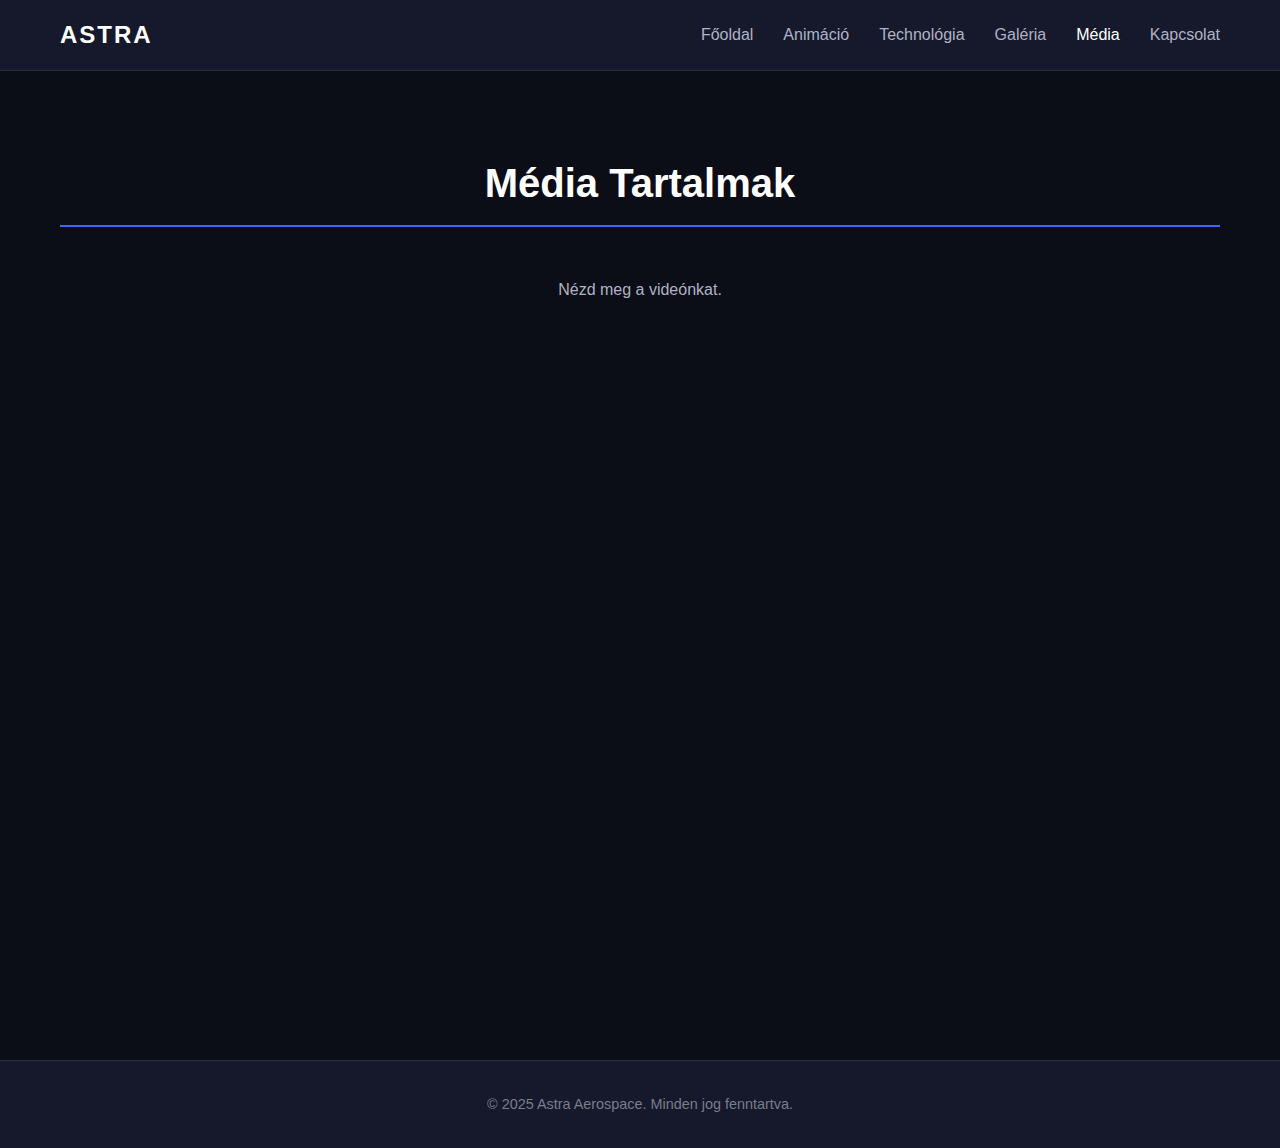
<file: media.html>
<!DOCTYPE html>
<html lang="hu">

<head>
    <meta charset="UTF-8">
    <meta name="viewport" content="width=device-width, initial-scale=1.0">
    <title>Astra Aerospace | Média</title>
    <link rel="stylesheet" href="css/style.css">
</head>

<body>

    <header>
        <div class="container">
            <nav>
                <a href="index.html" class="logo">ASTRA</a>
                <ul class="nav-links">
                    <li><a href="index.html">Főoldal</a></li>
                    <li><a href="animation.html">Animáció</a></li>
                    <li><a href="table.html">Technológia</a></li>
                    <li><a href="gallery.html">Galéria</a></li>
                    <li><a href="media.html" class="active">Média</a></li>
                    <li><a href="form.html">Kapcsolat</a></li>
                </ul>
            </nav>
        </div>
    </header>

    <main>
        <section class="content-section">
            <div class="container">
                <h2>Média Tartalmak</h2>
                <p style="text-align: center; margin-bottom: 2rem; color: #b0b3c5;">Nézd meg a videónkat.</p>

                <div class="video-grid">
                    <div class="video-wrapper">
                        <iframe width="560" height="315"
                            src="https://www.youtube.com/embed/-scO62MLNL0?si=GwrfHEoZ7VZEDwyl"
                            title="YouTube video player" frameborder="0"
                            allow="accelerometer; autoplay; clipboard-write; encrypted-media; gyroscope; picture-in-picture; web-share"
                            referrerpolicy="strict-origin-when-cross-origin" allowfullscreen></iframe>
                    </div>
                    <div class="video-wrapper">
                        <iframe width="560" height="315"
                            src="https://www.youtube.com/embed/bydgRejCR7c?si=wbIuuuWF4MVgOivl"
                            title="YouTube video player" frameborder="0"
                            allow="accelerometer; autoplay; clipboard-write; encrypted-media; gyroscope; picture-in-picture; web-share"
                            referrerpolicy="strict-origin-when-cross-origin" allowfullscreen></iframe>
                    </div>
                </div>
            </div>
        </section>
    </main>

    <footer>
        <div class="container">
            <p>&copy; 2025 Astra Aerospace. Minden jog fenntartva.</p>
        </div>
    </footer>

</body>

</html>
</file>
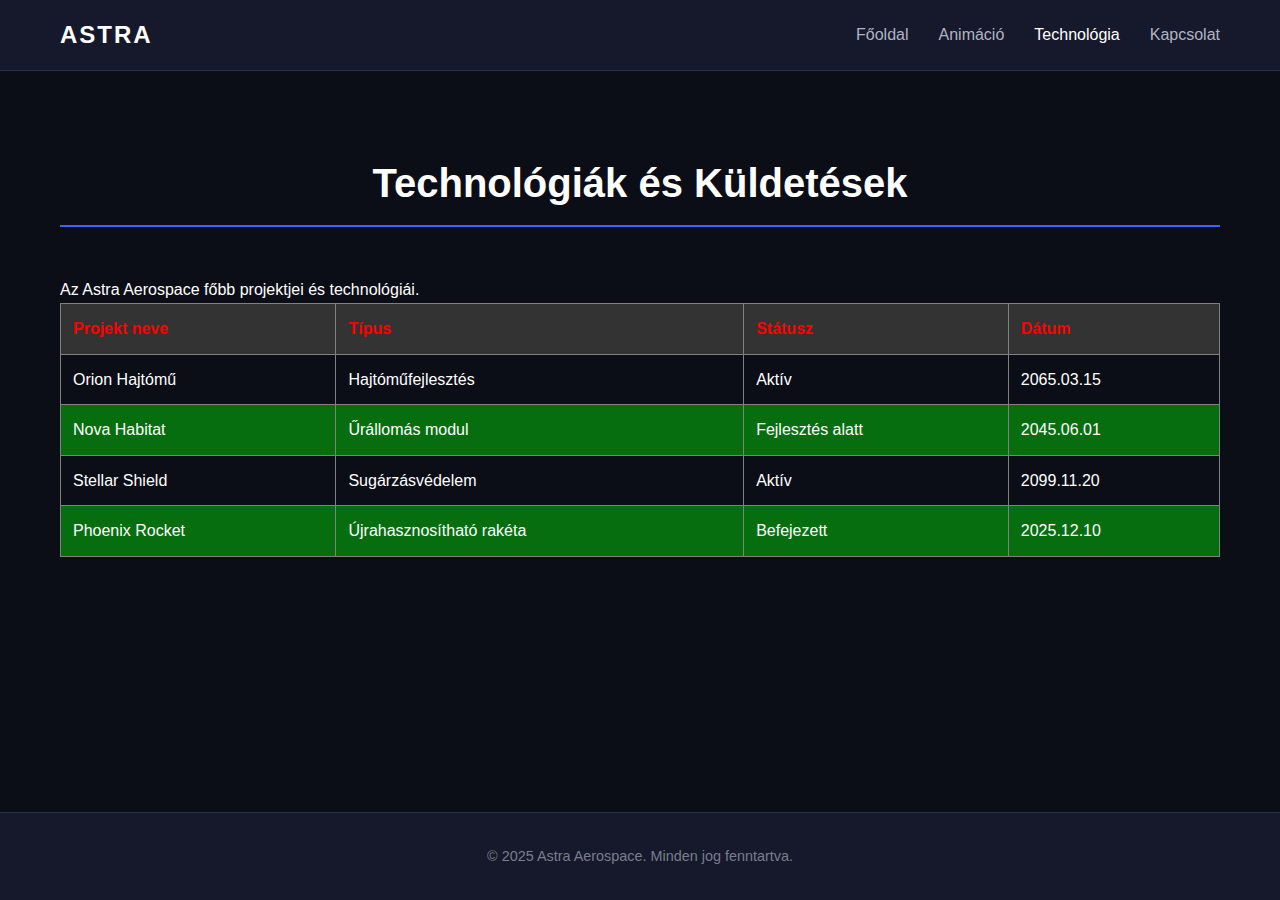
<file: table.html>
<!DOCTYPE html>
<html lang="hu">

<head>
    <meta charset="UTF-8">
    <meta name="viewport" content="width=device-width, initial-scale=1.0">
    <title>Astra Aerospace | Technológia</title>
    <link rel="stylesheet" href="css/style.css">
</head>
<style>
    table {
        width: 100%;
        border-collapse: collapse;
    }

    th, td {
        padding: 12px;
        text-align: left;
    }

    th {
        background-color: #333;
        color: rgb(255, 0, 0);
    }

    tr:nth-child(even) {
        background-color: #076e10;
    }
</style>
<body>

    <header>
        <div class="container">
            <nav>
                <a href="index.html" class="logo">ASTRA</a>
                <ul class="nav-links">
                    <li><a href="index.html">Főoldal</a></li>
                    <li><a href="animation.html">Animáció</a></li>
                    <li><a href="table.html" class="active">Technológia</a></li>
                    <li><a href="form.html">Kapcsolat</a></li>
                </ul>
            </nav>
        </div>
    </header>

    <main>
        <section class="content-section">
            <div class="container">
                <h2>Technológiák és Küldetések</h2>
                <p>Az Astra Aerospace főbb projektjei és technológiái.</p>

                <table border="1" cellpadding="10" cellspacing="0">
                    <thead>
                        <tr>
                            <th>Projekt neve</th>
                            <th>Típus</th>
                            <th>Státusz</th>
                            <th>Dátum</th>
                        </tr>
                    </thead>
                    <tbody>
                        <tr>
                            <td>Orion Hajtómű</td>
                            <td>Hajtóműfejlesztés</td>
                            <td>Aktív</td>
                            <td>2065.03.15</td>
                        </tr>
                        <tr>
                            <td>Nova Habitat</td>
                            <td>Űrállomás modul</td>
                            <td>Fejlesztés alatt</td>
                            <td>2045.06.01</td>
                        </tr>
                        <tr>
                            <td>Stellar Shield</td>
                            <td>Sugárzásvédelem</td>
                            <td>Aktív</td>
                            <td>2099.11.20</td>
                        </tr>
                        <tr>
                            <td>Phoenix Rocket</td>
                            <td>Újrahasznosítható rakéta</td>
                            <td>Befejezett</td>
                            <td>2025.12.10</td>
                        </tr>
                    </tbody>
                </table>
            </div>
        </section>
    </main>

    <footer>
        <div class="container">
            <p>&copy; 2025 Astra Aerospace. Minden jog fenntartva.</p>
        </div>
    </footer>

</body>

</html>
</file>
<file: css/style.css>
* {
    margin: 0;
    padding: 0;
    box-sizing: border-box;
}

body {
    font-family: 'Segoe UI', Tahoma, Geneva, Verdana, sans-serif;
    background-color: #0b0d17;
    color: #ffffff;
    line-height: 1.6;
    display: flex;
    flex-direction: column;
    min-height: 100vh;
}

.missions-grid {
    display: flex;
    gap: 30px;
    flex-wrap: wrap;
    text-align: center;
}

.mission-card {
    flex: 1;
    min-width: 300px;
}

.mission-card a {
    text-decoration: none;
    color: #ffffff;
}

.mission-card a:hover {
    color: #3e64ff;
}

.container {
    max-width: 1200px;
    margin: 0 auto;
    padding: 0 20px;
    width: 100%;
}

header {
    background-color: #15192b;
    padding: 1rem 0;
    border-bottom: 1px solid #2a2f45;
    position: sticky;
    top: 0;
    z-index: 1000;
}

nav {
    display: flex;
    justify-content: space-between;
    align-items: center;
}

.logo {
    font-size: 1.5rem;
    font-weight: bold;
    color: #fff;
    text-decoration: none;
    text-transform: uppercase;
    letter-spacing: 2px;
}

.nav-links {
    display: flex;
    list-style: none;
    gap: 30px;
}

.nav-links a {
    color: #b0b3c5;
    text-decoration: none;
    font-weight: 500;
    transition: color 0.3s ease;
}

.nav-links a:hover,
.nav-links a.active {
    color: #ffffff;
}

main {
    flex: 1;
}

/* Itt a kép a hero sectionbe, ezt nem linkeltem be */
.hero {
    background: linear-gradient(rgba(11, 13, 23, 0.7), rgba(11, 13, 23, 0.7)), url('https://images.unsplash.com/photo-1516849841032-87cbac4d88f7?ixlib=rb-1.2.1&auto=format&fit=crop&w=1950&q=80');
    background-size: cover;
    background-position: center;
    height: 95vh;
    display: flex;
    align-items: center;
    text-align: center;
}

.hero-content {
    max-width: 800px;
    margin: 0 auto;
}

.hero h1 {
    font-size: 3.5rem;
    margin-bottom: 1rem;
    text-transform: uppercase;
    letter-spacing: 3px;
}

.hero p {
    font-size: 1.2rem;
    margin-bottom: 2rem;
    color: #d0d2e0;
}

.btn {
    display: inline-block;
    background-color: #3e64ff;
    color: white;
    padding: 12px 30px;
    text-decoration: none;
    border-radius: 4px;
    font-weight: bold;
    transition: background-color 0.3s ease;
}

.btn:hover {
    background-color: #2a4bce;
}

.content-section {
    padding: 80px 0;
}

.content-section h2 {
    font-size: 2.5rem;
    margin-bottom: 50px;
    border-bottom: 2px solid #3e64ff;
    display: inline-block;
    padding-bottom: 10px;
    text-align: center;
    width: 100%;
}

footer {
    background-color: #15192b;
    padding: 2rem 0;
    text-align: center;
    border-top: 1px solid #2a2f45;
    margin-top: auto;
}

footer p {
    color: #7a7d8c;
    font-size: 0.9rem;
}
</file>
<file: css/animation.css>
.animation-section {
    min-height: calc(100vh - 200px);
    position: relative;
    overflow: hidden;
}

.animation-container {
    width: 100%;
    height: 80vh;
    position: relative;
    background-color: #0b0d17;
}

.star {
    position: absolute;
    width: 3px;
    height: 3px;
    background-color: white;
    border-radius: 50%;
    animation: twinkle 2s infinite;
}

.star:nth-child(2) {
    animation-duration: 3s;
}

.star:nth-child(3) {
    animation-duration: 2.5s;
}

.star:nth-child(4) {
    animation-duration: 1.8s;
}

@keyframes twinkle {
    0% {
        opacity: 0.3;
    }

    50% {
        opacity: 1;
    }

    100% {
        opacity: 0.3;
    }
}

.rocket {
    position: absolute;
    bottom: 0;
    left: 50%;
    transform: translateX(-50%);
    animation: launch 6s infinite;
}

.rocket-body {
    font-size: 60px;
}

@keyframes launch {
    0% {
        bottom: 0;
        opacity: 1;
    }

    90% {
        opacity: 1;
    }

    100% {
        bottom: 100%;
        opacity: 0;
    }
}
</file>
